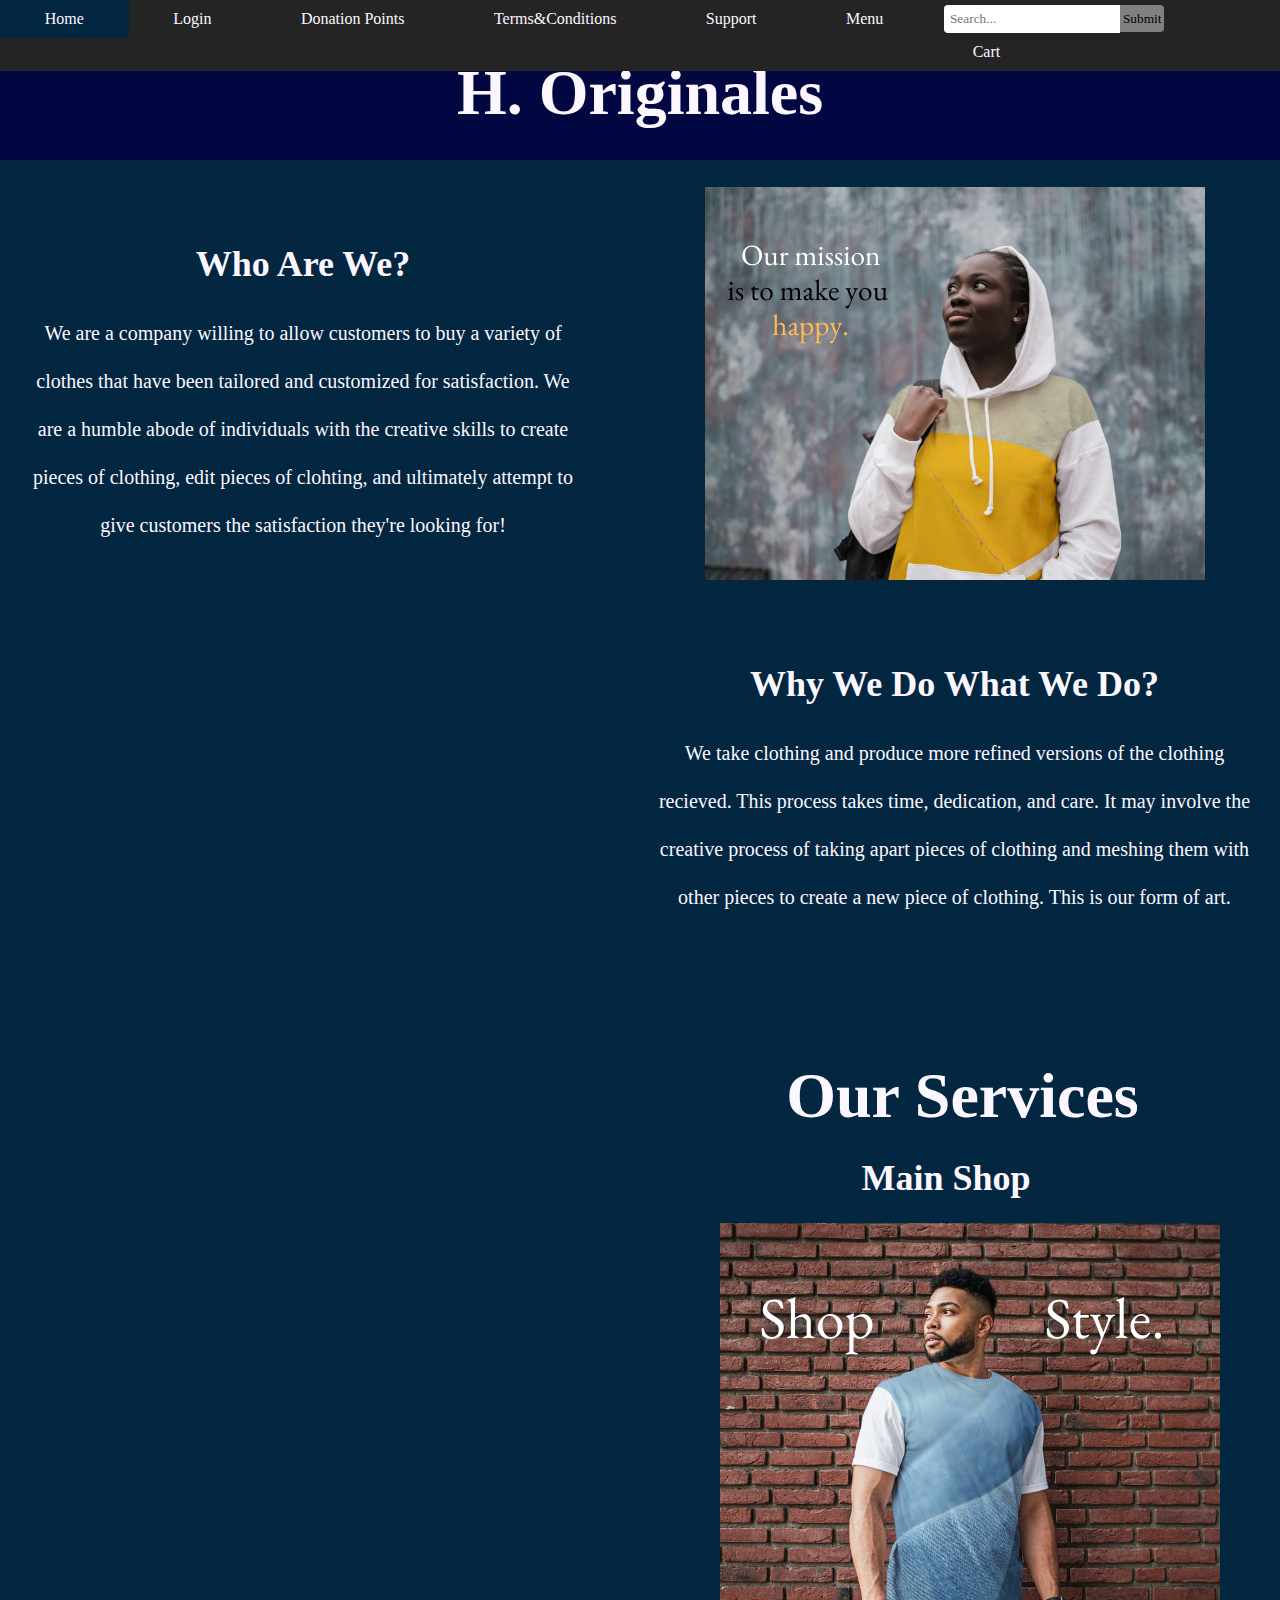
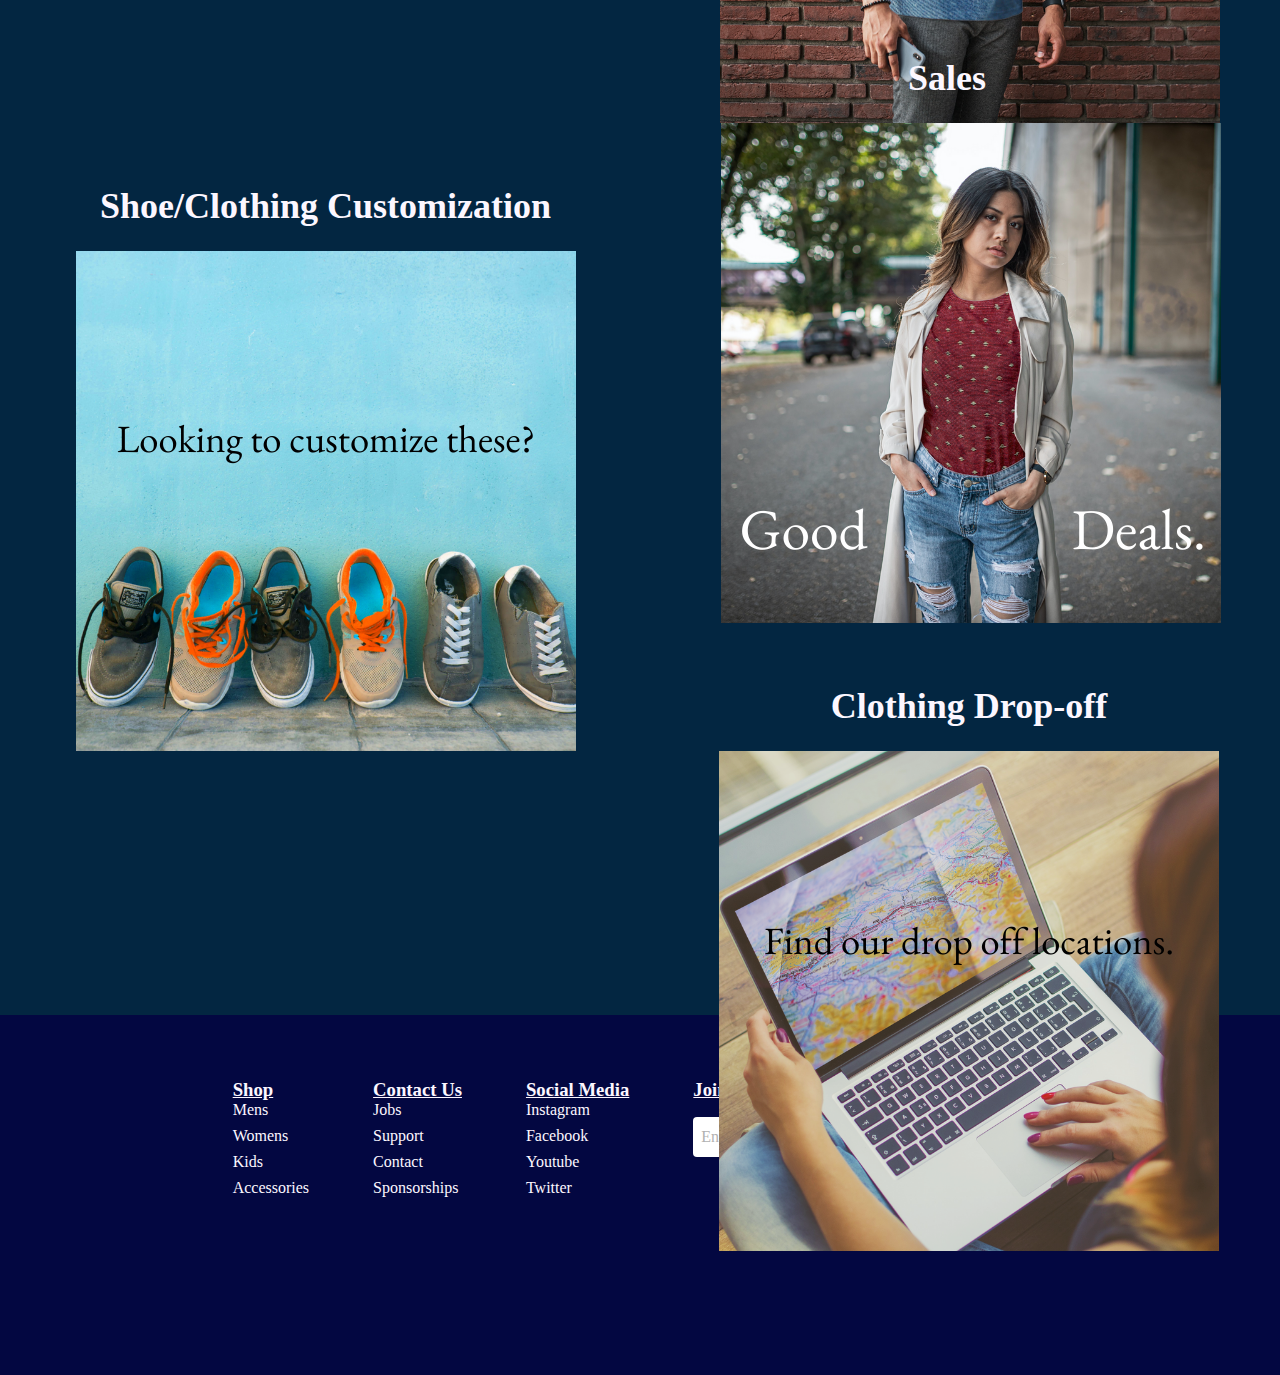
<file: index.html>
<!DOCTYPE html>
<html lang="en">

<head>
    <meta charset="utf-8">
    <title>H. Originales | Homepage</title>
    <!--Header-->
    <div>
        <ul id="navBar">
            <li><a href="index.html">Home</a></li>
            <li><a href="HO_Login.html">Login</a></li>
            <li><a href="HO_DonationPoints.html">Donation Points</a></li>
            <li><a href="HO_TermsAndConditions.html">Terms&Conditions</a></li>
            <li><a href="HO_Support.html">Support</a></li>
            <li><a href="HO_Menu.html">Menu</a></li>
            <li class="search-bar">
                <form action="#">
                    <input type=text placeholder="Search...">
                    <button type="submit">Submit</button>
                </form>
            </li>
            <li><a href="HO_Cart.html">Cart</a></li>
        </ul>
    </div>
    <div class="headerSpace">
        <h1>H. Originales</h1>
    </div>
    <!--css-->
    <link rel="stylesheet" href="index.css">
</head>

<body>

    <div id="container1">
        <div id="box1">
            <h2>Who Are We?</h2>
            <p>We are a company willing to allow customers to buy a variety of clothes that have
                been tailored and customized for satisfaction. We are a humble abode of individuals with the creative
                skills
                to create pieces of clothing, edit pieces of clohting, and ultimately attempt to give customers the
                satisfaction
                they're looking for!</p>
        </div>
        <div id="image1">
            <p class="block1">
                <img src="images/happycustomer.png" alt="image1">
            </p>
        </div>
    </div>

    <div id="container2">
        <div id="box2">
            <h2>Why We Do What We Do?</h2>
            <p>We take clothing and produce more refined versions of the clothing recieved. This process takes time,
                dedication, and care.
                It may involve the creative process of taking apart pieces of clothing and meshing them with other
                pieces to create a new
                piece of clothing. This is our form of art.
            </p>
        </div>
        <div id="image2">
            <p class="block2">
                <img src="images/findyourstyle.png" alt="image2">
            </p>
        </div>
    </div>

    <div id="container3">
        <h1>Our Services</h1>
        <div id="image3">
            <h2>Main Shop</h2>
            <p class="block3">
                <a target="#" href="#">
                    <img src="images/shopstyle.png" alt="image3">
                </a>
            </p>
        </div>
        <div id="image4">
            <h2>Sales</h2>
            <p class="block4">
                <a target="#" href="#">
                    <img src="images/sales.png" alt="image4">
                </a>
            </p>
        </div>
        <div id="image5">
            <h2>Shoe/Clothing Customization</h2>
            <p class="block5">
                <a target="#" href="#">
                    <img src="images/shoecustomize.png" alt="image5">
                </a>
            </p>
        </div>
        <div id="image6">
            <h2>Clothing Drop-off</h2>
            <p class="block6">
                <a target="#" href="#">
                    <img src="images/dropoff.png" alt="image6">
                </a>
            </p>
        </div>
    </div>

</body>

<footer>
    <!--Footer-->
    <!--Ref: https://www.youtube.com/watch?v=5WoQm7tR6EA-->
    <div class="footer-container">
        <div class="footer">

            <div class="footer-heading footer-1">
                <h3>Shop</h3>
                <a href="">Mens</a>
                <a href="">Womens</a>
                <a href="">Kids</a>
                <a href="">Accessories</a>
            </div>

            <div class="footer-heading footer-2">
                <h3>Contact Us</h3>
                <a href="">Jobs</a>
                <a href="HO_Support.html">Support</a>
                <a href="HO_Contact.html">Contact</a>
                <a href="">Sponsorships</a>
            </div>
            <div class="footer-heading footer-3">
                <h3>Social Media</h3>
                <a href="">Instagram</a>
                <a href="">Facebook</a>
                <a href="">Youtube</a>
                <a href="">Twitter</a>
            </div>
            <div class="footer-email-form">
                <h3>Join our newsletter</h3>
                <input type="email" placeholder="Enter your email address" id="footer-email">
                <input type="submit" value="Sign Up" id="footer-email-btn">
            </div>
        </div>
    </div>
</footer>

</html>
</file>
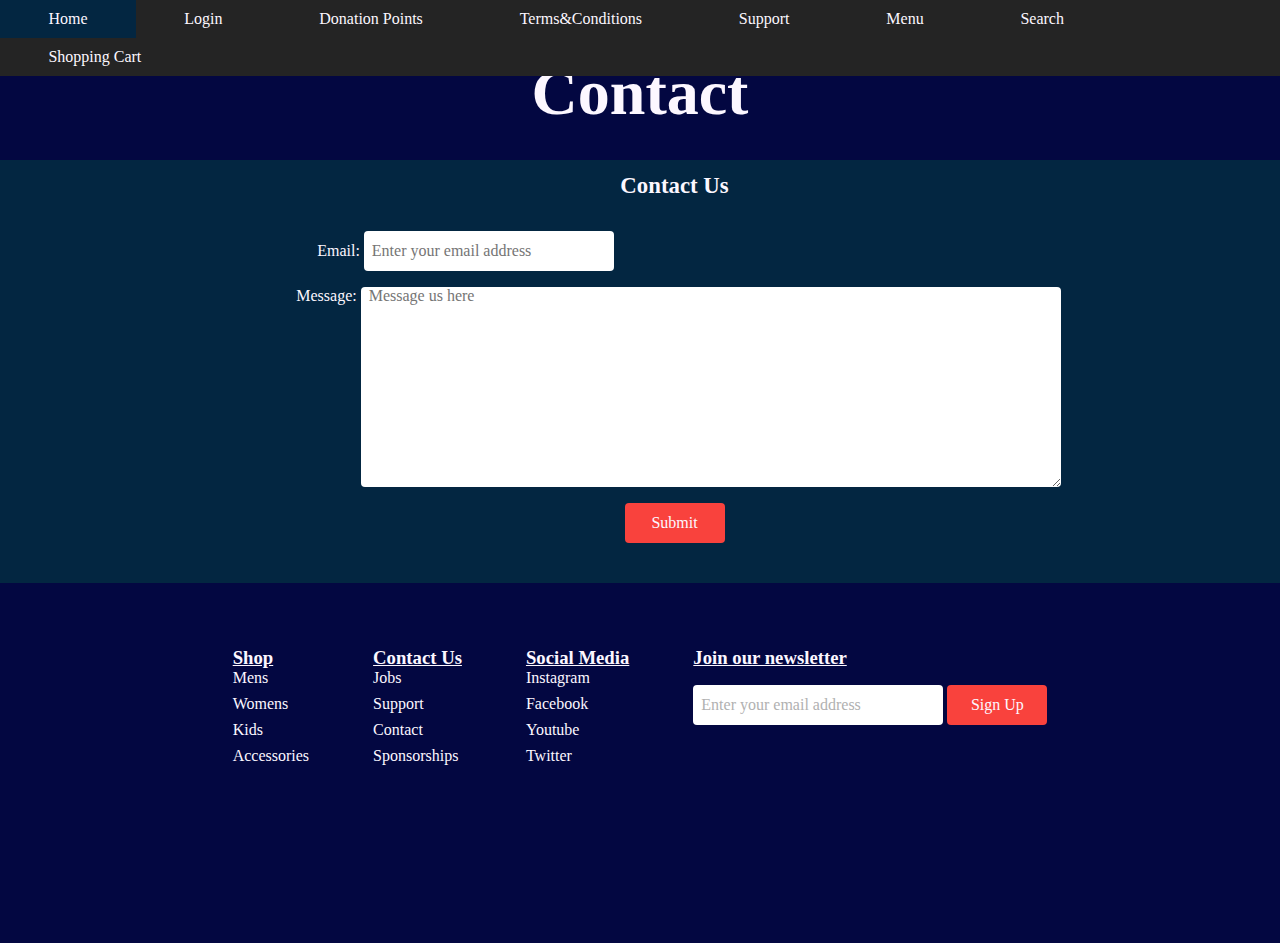
<file: HO_Contact.html>
<!DOCTYPE html>
<html lang="en">

<head>
    <meta charset="utf-8">
    <title>H. Originales | Contact</title>
    <!--Header-->
    <div>
        <ul id="navBar">
            <li><a href="index.html">Home</a></li>
            <li><a href="HO_Login.html">Login</a></li>
            <li><a href="HO_DonationPoints.html">Donation Points</a></li>
            <li><a href="HO_TermsAndConditions.html">Terms&Conditions</a></li>
            <li><a href="HO_Support.html">Support</a></li>
            <li><a href="HO_Menu.html">Menu</a></li>
            <li><a href="">Search</a></li>
            <li><a href="HO_Cart.html">Shopping Cart</a></li>
        </ul>
    </div>
    <div class="headerSpace">
        <h1>Contact</h1>
    </div>
    <!--css-->
    <link rel="stylesheet" href="HO_Contact.css">
</head>

<body>

    <div id="container1">
        <div id="box3">
            <h2>Contact Us</h2>
            <div class="contact-form">
                <label for="contact-email" class="contact-email">Email: </label>
                <input type="email" placeholder="Enter your email address" class="contact-email"
                    id="contact-email-text"><br>
                <label for="contact-message" class="contact-message">Message: </label>
                <textarea rows=20 col=50 placeholder="Message us here" class="contact-message"
                    id="contact-message-text"></textarea><br>
                <input type="submit" value="Submit" id="contact-btn">
            </div>
        </div>
    </div>

</body>

<footer>
    <!--Footer-->
    <!--Ref: https://www.youtube.com/watch?v=5WoQm7tR6EA-->
    <div class="footer-container">
        <div class="footer">

            <div class="footer-heading footer-1">
                <h3>Shop</h3>
                <a href="">Mens</a>
                <a href="">Womens</a>
                <a href="">Kids</a>
                <a href="">Accessories</a>
            </div>

            <div class="footer-heading footer-2">
                <h3>Contact Us</h3>
                <a href="">Jobs</a>
                <a href="HO_Support.html">Support</a>
                <a href="HO_Contact.html">Contact</a>
                <a href="">Sponsorships</a>
            </div>
            <div class="footer-heading footer-3">
                <h3>Social Media</h3>
                <a href="">Instagram</a>
                <a href="">Facebook</a>
                <a href="">Youtube</a>
                <a href="">Twitter</a>
            </div>
            <div class="footer-email-form">
                <h3>Join our newsletter</h3>
                <input type="email" placeholder="Enter your email address" id="footer-email">
                <input type="submit" value="Sign Up" id="footer-email-btn">
            </div>
        </div>
    </div>
</footer>

</html>
</file>
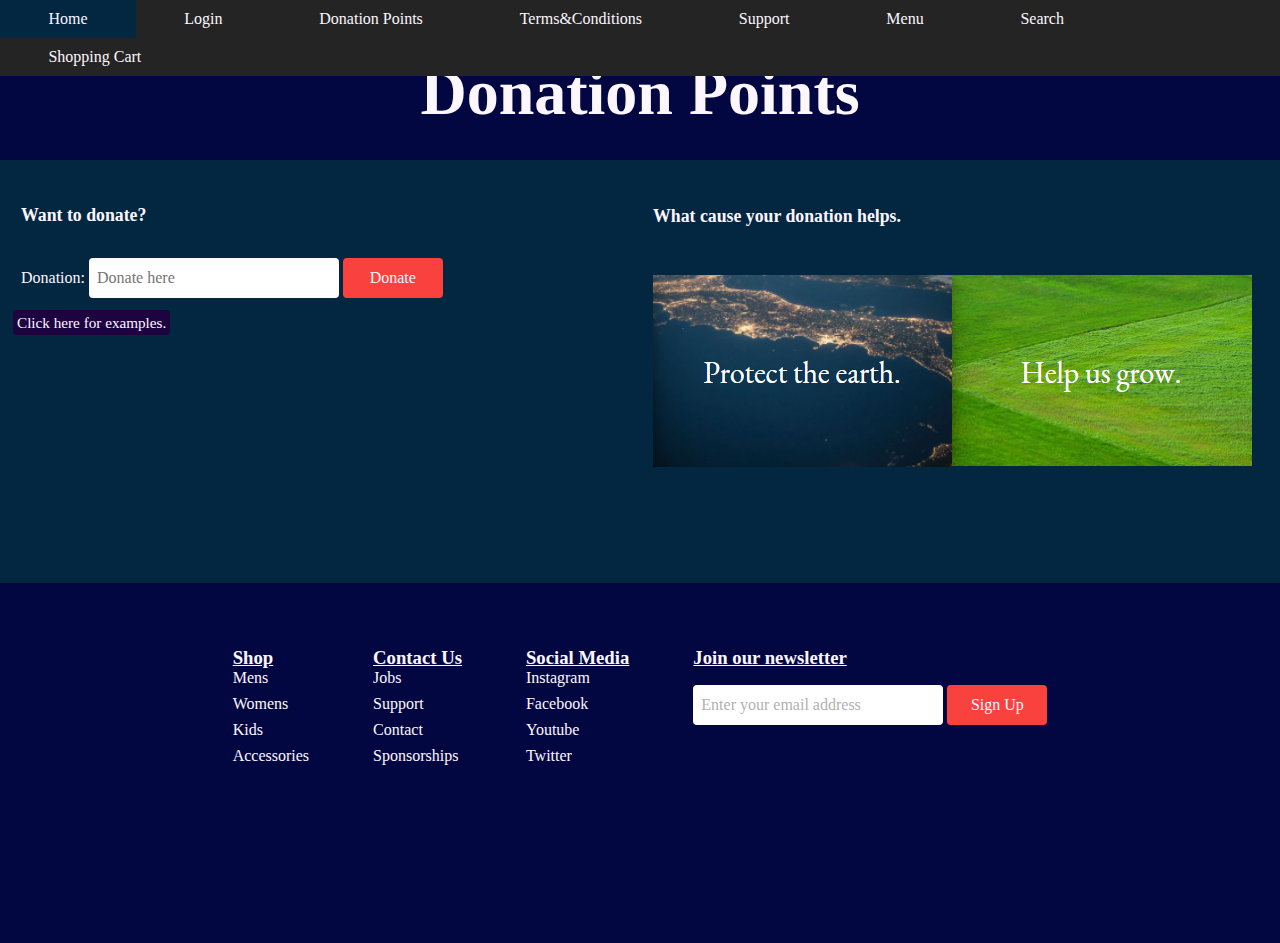
<file: HO_DonationPoints.html>
<!DOCTYPE html>
<html lang="en">

<head>
    <meta charset="utf-8">
    <title>H. Originales | Donation Points</title>
    <!--Header-->
    <div>
        <ul id="navBar">
            <li><a href="index.html">Home</a></li>
            <li><a href="HO_Login.html">Login</a></li>
            <li><a href="HO_DonationPoints.html">Donation Points</a></li>
            <li><a href="HO_TermsAndConditions.html">Terms&Conditions</a></li>
            <li><a href="HO_Support.html">Support</a></li>
            <li><a href="HO_Menu.html">Menu</a></li>
            <li><a href="">Search</a></li>
            <li><a href="HO_Cart.html">Shopping Cart</a></li>
        </ul>
    </div>
    <div class="headerSpace">
        <h1>Donation Points</h1>
    </div>
    <!--css-->
    <link rel="stylesheet" href="HO_DonationPoints.css">
    <!--scripts-->
    <script src="https://code.jquery.com/jquery-3.1.1.min.js"></script>
    <script src="HO_DonationPoints.js"></script>
</head>

<body>

    <div id="container1">
        <div id="box3">
            <div class="donation-form">
                <h3>Want to donate?</h3>
                <label for="donation-box-text" class="donation-box">Donation: </label>
                <input type="text" placeholder="Donate here" name="donation-box" class="donation-box"
                    id="donation-box-text">
                <input type="button" value="Donate" id="donation-btn">
            </div>
            <div class="conversion-tool">
                <a href="#" title="examples" id="examples">Click here for examples.</a>
            </div>
            <div class="donation-cause">
                <h3>What cause your donation helps.</h3>
                <ul>
                    <li><img src="images/protectearth.png" alt="Image 1"></li>
                    <li><img src="images/helpgrow.png" alt="Image 2"></li>
                </ul>
            </div>
        </div>
    </div>

</body>

<footer>
    <!--Footer-->
    <!--Ref: https://www.youtube.com/watch?v=5WoQm7tR6EA-->
    <div class="footer-container">
        <div class="footer">

            <div class="footer-heading footer-1">
                <h3>Shop</h3>
                <a href="">Mens</a>
                <a href="">Womens</a>
                <a href="">Kids</a>
                <a href="">Accessories</a>
            </div>

            <div class="footer-heading footer-2">
                <h3>Contact Us</h3>
                <a href="">Jobs</a>
                <a href="HO_Support.html">Support</a>
                <a href="HO_Contact.html">Contact</a>
                <a href="">Sponsorships</a>
            </div>
            <div class="footer-heading footer-3">
                <h3>Social Media</h3>
                <a href="">Instagram</a>
                <a href="">Facebook</a>
                <a href="">Youtube</a>
                <a href="">Twitter</a>
            </div>
            <div class="footer-email-form">
                <h3>Join our newsletter</h3>
                <input type="email" placeholder="Enter your email address" id="footer-email">
                <input type="submit" value="Sign Up" id="footer-email-btn">
            </div>
        </div>
    </div>
</footer>

</html>
</file>
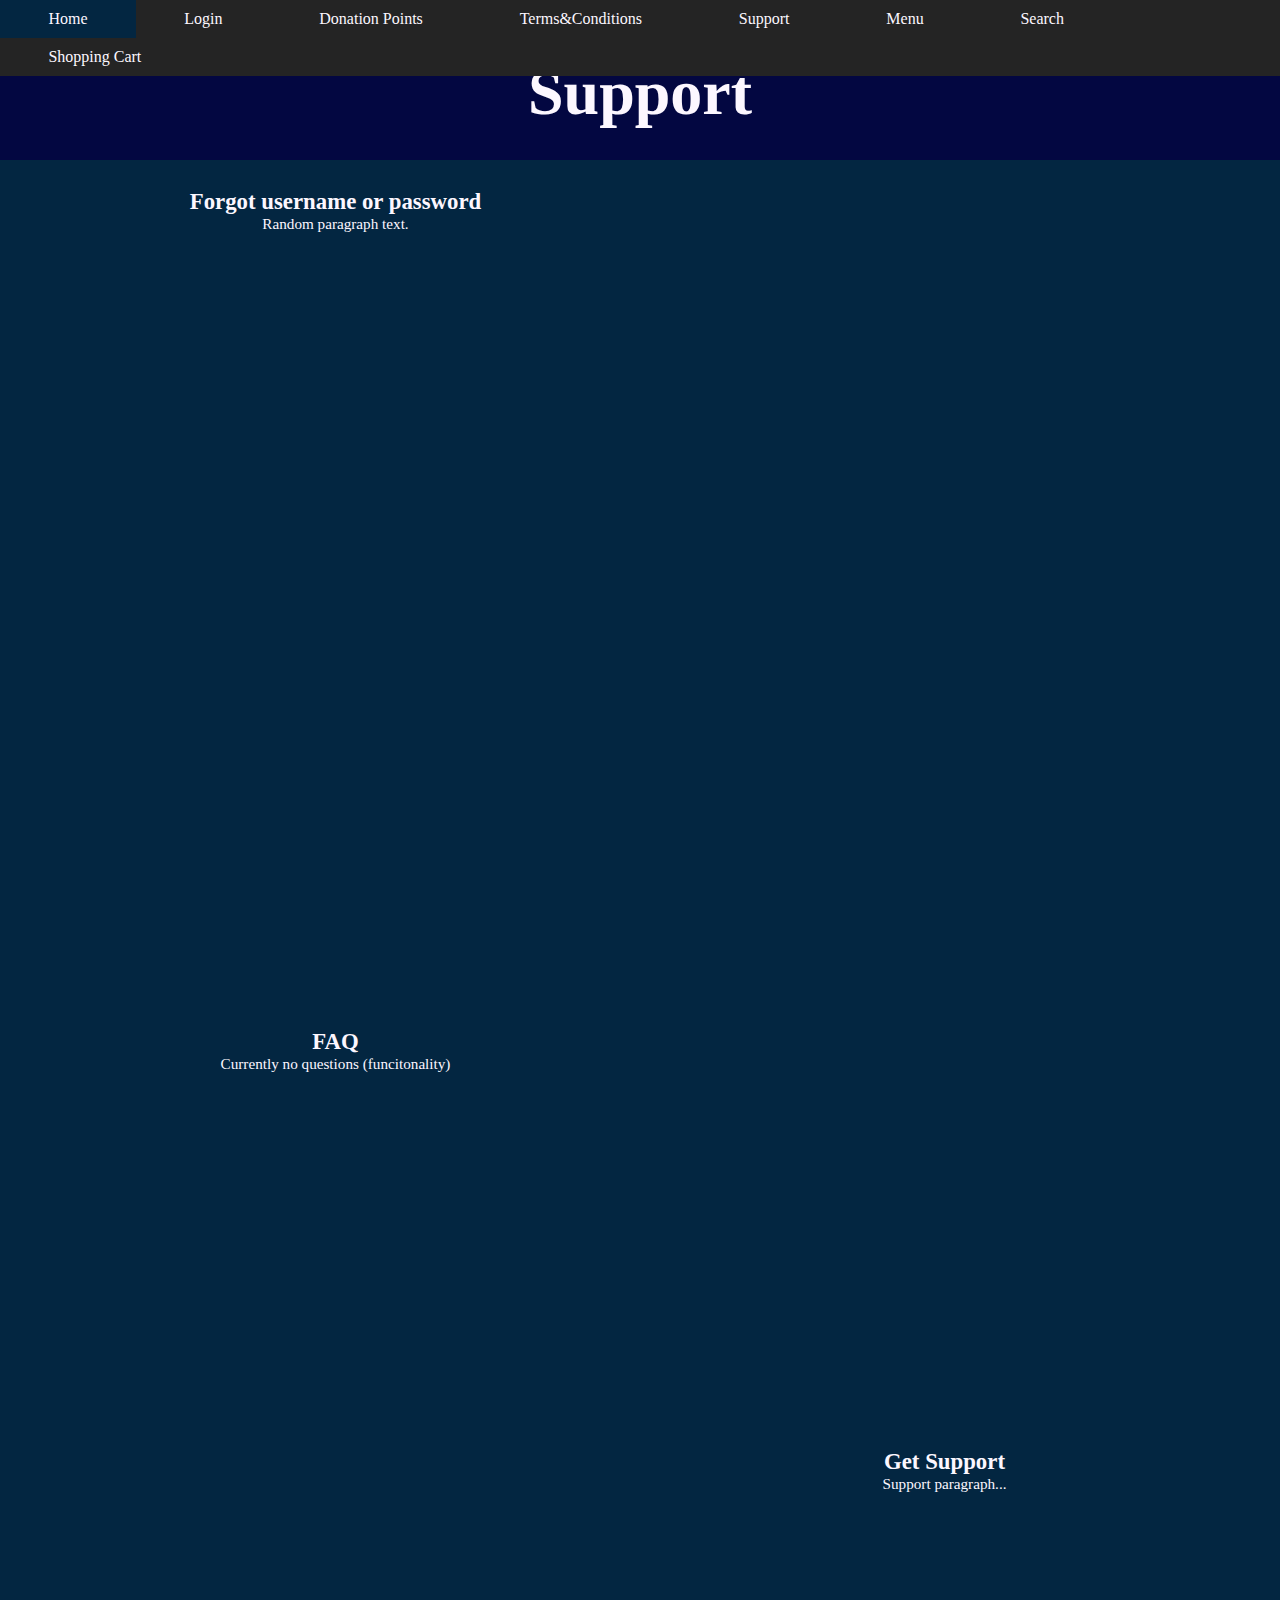
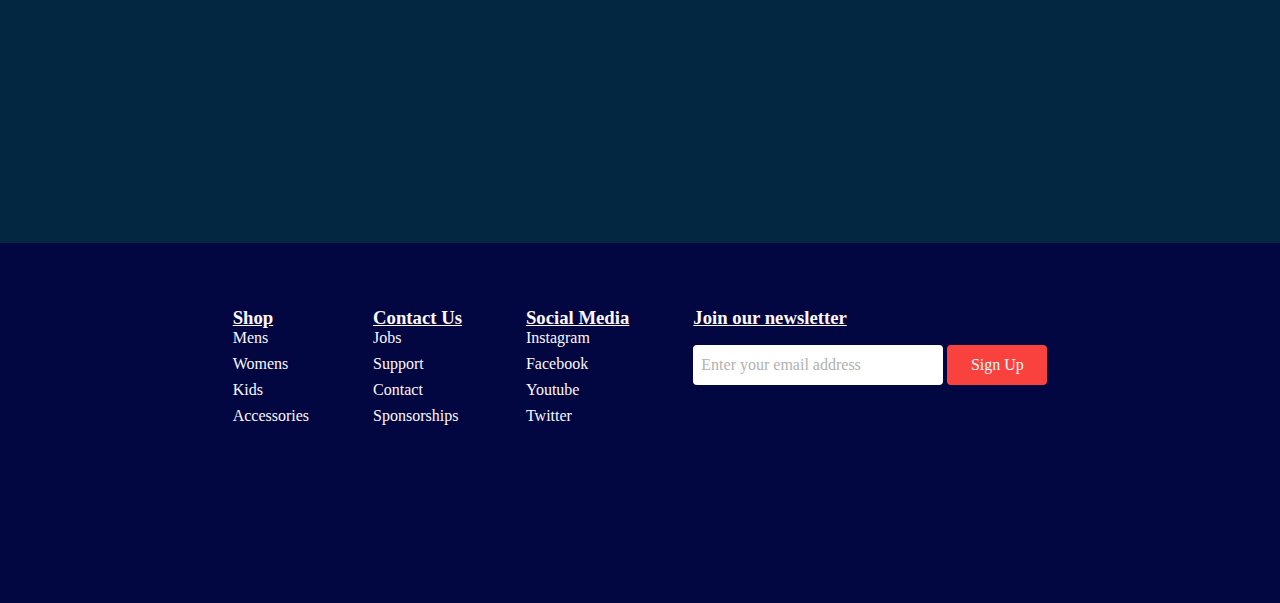
<file: HO_Support.html>
<!DOCTYPE html>
<html lang="en">

<head>
    <meta charset="utf-8">
    <title>H. Originales | Support</title>
    <!--Header-->
    <div>
        <ul id="navBar">
            <li><a href="index.html">Home</a></li>
            <li><a href="HO_Login.html">Login</a></li>
            <li><a href="HO_DonationPoints.html">Donation Points</a></li>
            <li><a href="HO_TermsAndConditions.html">Terms&Conditions</a></li>
            <li><a href="HO_Support.html">Support</a></li>
            <li><a href="HO_Menu.html">Menu</a></li>
            <li><a href="">Search</a></li>
            <li><a href="HO_Cart.html">Shopping Cart</a></li>
        </ul>
    </div>
    <div class="headerSpace">
        <h1>Support</h1>
    </div>
    <!--css-->
    <link rel="stylesheet" href="HO_Support.css">
</head>

<body>

    <div id="container1">
        <div id="box1">
            <h2>Forgot username or password</h2>
            <p>Random paragraph text.</p>
        </div>
        <div id="box2">
            <h2>Billing, Payment, and Subscriptions</h2>
            <p>
            <ul class="support-options-list">
                <li>Cancel Subscription</li>
                <li>Change Payment Method</li>
                <li>Returns</li>
            </ul>
            </p>
        </div>
    </div>

    <div id="container2">
        <div id="box1">
            <div class="faq-fourm">
                <h2>FAQ</h2>
                <p>Currently no questions (funcitonality)</p>
            </div>
        </div>

        <div id="box2">
            <div class="contact-support">
                <h2>Get Support</h2>
                <p>Support paragraph...</p>
            </div>
        </div>
    </div>
</body>

<footer>
    <!--Footer-->
    <!--Ref: https://www.youtube.com/watch?v=5WoQm7tR6EA-->
    <div class="footer-container">
        <div class="footer">

            <div class="footer-heading footer-1">
                <h3>Shop</h3>
                <a href="">Mens</a>
                <a href="">Womens</a>
                <a href="">Kids</a>
                <a href="">Accessories</a>
            </div>

            <div class="footer-heading footer-2">
                <h3>Contact Us</h3>
                <a href="">Jobs</a>
                <a href="HO_Support.html">Support</a>
                <a href="HO_Contact.html">Contact</a>
                <a href="">Sponsorships</a>
            </div>
            <div class="footer-heading footer-3">
                <h3>Social Media</h3>
                <a href="">Instagram</a>
                <a href="">Facebook</a>
                <a href="">Youtube</a>
                <a href="">Twitter</a>
            </div>
            <div class="footer-email-form">
                <h3>Join our newsletter</h3>
                <input type="email" placeholder="Enter your email address" id="footer-email">
                <input type="submit" value="Sign Up" id="footer-email-btn">
            </div>
        </div>
    </div>
</footer>

</html>
</file>
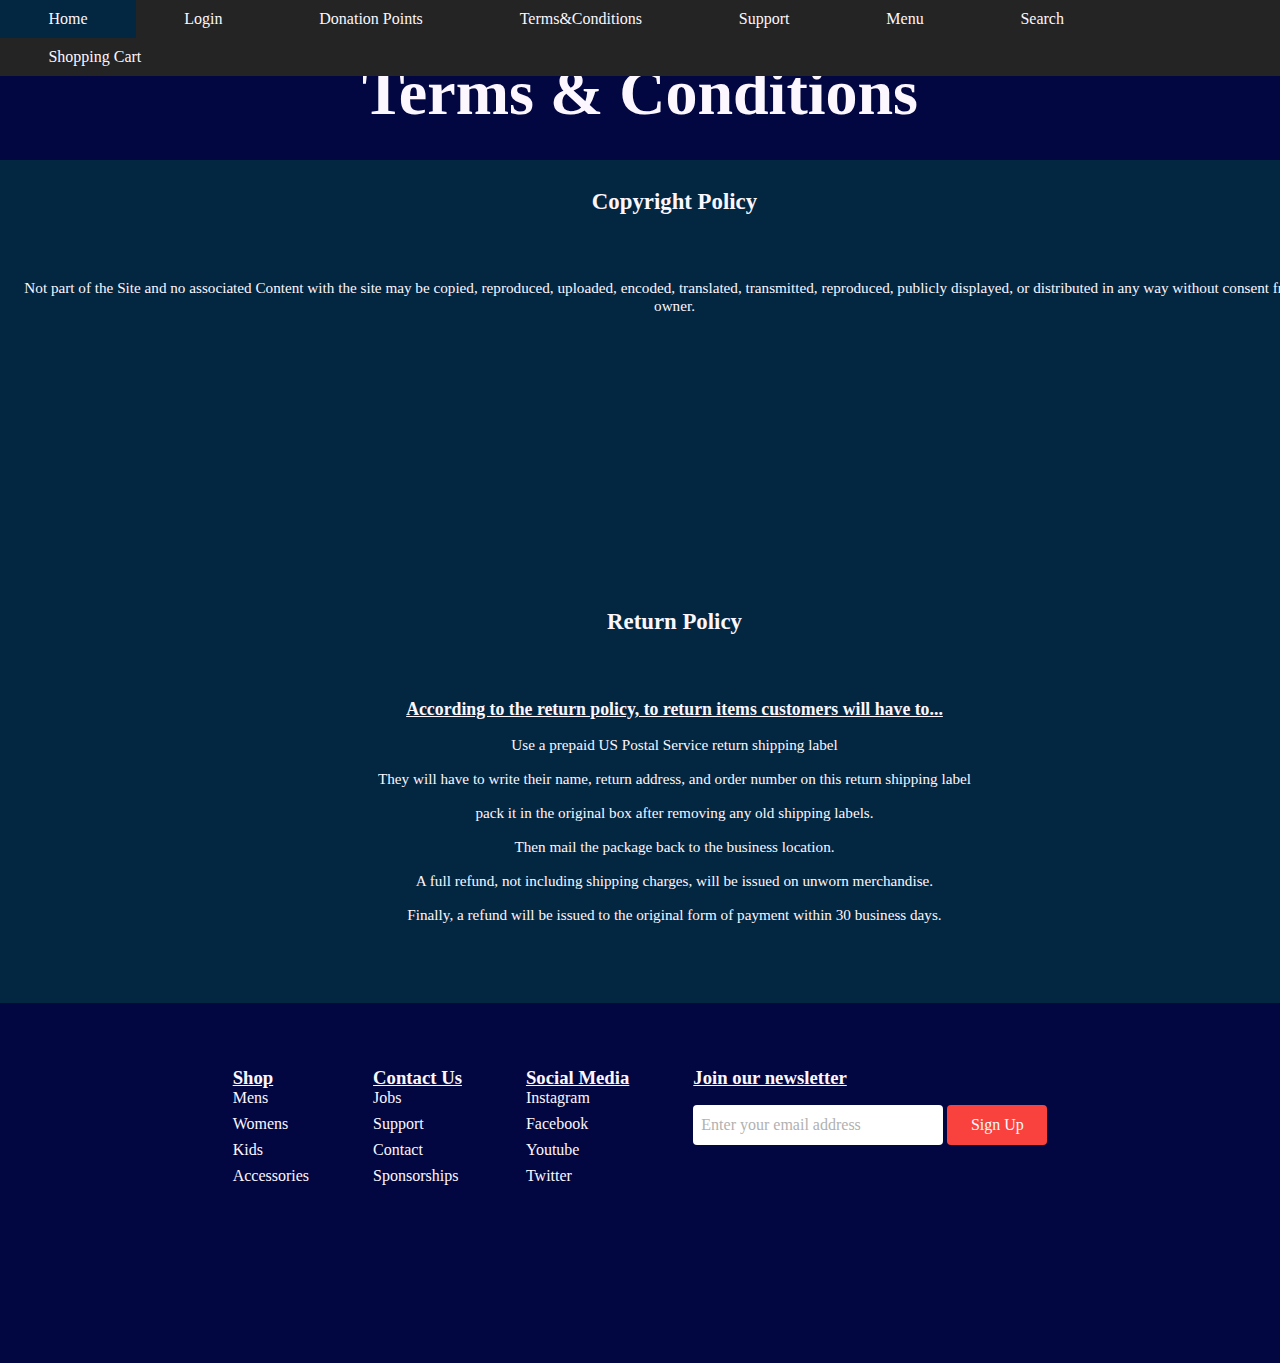
<file: HO_TermsAndConditions.html>
<!DOCTYPE html>
<html lang="en">

<head>
    <meta charset="utf-8">
    <title>H. Originales | Terms&Conditions</title>
    <!--Header-->
    <div>
        <ul id="navBar">
            <li><a href="index.html">Home</a></li>
            <li><a href="HO_Login.html">Login</a></li>
            <li><a href="HO_DonationPoints.html">Donation Points</a></li>
            <li><a href="HO_TermsAndConditions.html">Terms&Conditions</a></li>
            <li><a href="HO_Support.html">Support</a></li>
            <li><a href="HO_Menu.html">Menu</a></li>
            <li><a href="">Search</a></li>
            <li><a href="HO_Cart.html">Shopping Cart</a></li>
        </ul>
    </div>
    <div class="headerSpace">
        <h1>Terms & Conditions</h1>
    </div>
    <!--css-->
    <link rel="stylesheet" href="HO_TermsAndConditions.css">
</head>

<body>

    <div id="container1">
        <div id="box1">
            <h2>Copyright Policy</h2>
            <p class="copyright-policy">Not part of the Site and no associated Content with the site may be copied,
                reproduced, uploaded, encoded, translated, transmitted, reproduced, publicly displayed,
                or distributed in any way without consent from the owner.
            </p>
        </div>
    </div>

    <div id="container2">
        <div id="box2">
            <h2>Return Policy</h2>
            <h3 class="return-policy-start">According to the return policy, to return items customers will have to...
            </h3>
            <ul class="return-policy-list">
                <li>Use a prepaid US Postal Service return shipping label</li>
                <li>They will have to write their name, return address, and order number on this return shipping label
                </li>
                <li>pack it in the original box after removing any old shipping labels.</li>
                <li>Then mail the package back to the business location.</li>
                <li>A full refund, not including shipping charges, will be issued on unworn merchandise.</li>
                <li>Finally, a refund will be issued to the original form of payment within 30 business days.</li>
            </ul>
        </div>
    </div>

</body>

<footer>
    <!--Footer-->
    <!--Ref: https://www.youtube.com/watch?v=5WoQm7tR6EA-->
    <div class="footer-container">
        <div class="footer">

            <div class="footer-heading footer-1">
                <h3>Shop</h3>
                <a href="">Mens</a>
                <a href="">Womens</a>
                <a href="">Kids</a>
                <a href="">Accessories</a>
            </div>

            <div class="footer-heading footer-2">
                <h3>Contact Us</h3>
                <a href="">Jobs</a>
                <a href="HO_Support.html">Support</a>
                <a href="HO_Contact.html">Contact</a>
                <a href="">Sponsorships</a>
            </div>
            <div class="footer-heading footer-3">
                <h3>Social Media</h3>
                <a href="">Instagram</a>
                <a href="">Facebook</a>
                <a href="">Youtube</a>
                <a href="">Twitter</a>
            </div>
            <div class="footer-email-form">
                <h3>Join our newsletter</h3>
                <input type="email" placeholder="Enter your email address" id="footer-email">
                <input type="submit" value="Sign Up" id="footer-email-btn">
            </div>
        </div>
    </div>
</footer>

</html>
</file>
<file: index.css>
/* Website Body Margin/Padding ------------------------------*/

html,body {
    padding: 0;
    margin: 0;
}

/*----------------------------------------------------------*/

/* Website Background Color --------------------------------*/

body {
    background-color: #032641;
}

/*----------------------------------------------------------*/

/* Website Header Space -----------------------------------*/

.headerSpace {
    height: 10rem;
    background-color: #030741;
    position: relative;
}

/*----------------------------------------------------------*/

/*----------------------------------------------------------*/

/* Nav Bar -------------------------------------------------*/

#navBar {
    list-style-type: none;
    margin: 0;
    padding: 0;
    overflow: hidden;
    background-color: rgb(36, 36, 36);
    position: fixed;
    top: 0;
    left: 0;
    right: 0;
    z-index: 1;
}

#navBar li {
    float: left;
}

#navBar li a {
    display: block;
    color: #FCF7FF;
    text-align: center;
    padding: 10px 44.734px;
    text-decoration: none;
}

#navBar li input[type=text] {
    padding: 6px;
    border: none;
    margin-top: 5px;
    margin-left: 1rem;
    border-radius: 4px 0 0 4px;
}

#navBar li a:hover {
    background-color: #032641;
}

#navBar .search-bar button {
    float: right;
    padding: 3px;
    margin-top: 5px;
    margin-right: 16px;
    background: grey;
    height: 27px;
    border: none;
    border-radius: 0 4px 4px 0;
    cursor: pointer;
}

#navBar .search-bar button:hover {
    background-color: #337AF1;
}

/* When screen is less than 600px wide, stack links vertically */
/* Ref: https://www.w3schools.com/howto/howto_css_searchbar.asp */
/* Inspo: apple nav bar */
@media screen and (max-width: 600px) {
   
}

/*----------------------------------------------------------*/

/* Content Panels ------------------------------------------*/

/* Content panel headers and pargraphs alignments */
h1 {
    text-align: center;
    font-size: 4em;
    font-family: Garamond, serif;
    color: #FCF7FF;
    position: relative;
    top: 3.5rem;
}

h2 {
    text-align: center;
    font-family: Garamond, serif;
    color: #FCF7FF;
    margin-top: 5rem;
    font-size: 36px;
}

p {
    text-align: center;
    font-family: Garamond, serif;
    color: #FCF7FF;
    margin: 1.5rem;
    line-height: 3rem;
    font-size: 20px;
}

/* Box and images/blocks */
#box1 {
    background-color: #032641;
    font-size: 95%;
    padding: 0px;
    width: 600px;
    height: 400px;
    float: left;
}

#image1 {
    font-size: 95%;
    padding: 0px;
    width: 645px;
    height: 400px;
    float: right;
}

.block1 {
    display: block;
    text-align: center;
}


#box2 {
    background-color: #032641;
    font-size: 95%;
    padding: 0px;
    width: 645px;
    height: 400px;
    float: right;
}

#image2 {
    font-size: 95%;
    padding: 0px;
    width: 645px;
    height: 400px;
    float: left;
}

.block2 {
    display: block;
    text-align: center;
}


#image3 {
    font-size: 95%;
    padding: 0px;
    width: 500px;
    height: 500px;
    float: left;
    position: relative;
    left: 3rem;
}

.block3 {
    display: block;
    text-align: center;
}

#image4 {
    font-size: 95%;
    padding: 0px;
    width: 500px;
    height: 500px;
    float: right;
    position: relative;
    left: -5rem;
}

.block4 {
    display: block;
    text-align: center;
}

#image5 {
    font-size: 95%;
    padding: 0px;
    width: 645px;
    height: 400px;
    float: left;
    margin-top: 8rem;
}

.block5 {
    display: block;
    text-align: center;
}

#image6 {
    font-size: 95%;
    padding: 0px;
    width: 645px;
    height: 400px;
    float: right;
    margin: 10px;
    margin-top: 8rem;
    position: relative;
    left: -1.5rem;
    width: fit-content;
}

.block6 {
    display: block;
    text-align: center;
}

/*----------------------------------------------------------*/

/* Content Containers --------------------------------------*/

#container1 {
    background-color: #032641;
    height: 420px;
    position: relative;
    border: 3px solid #032641;
}

#container2 {
    background-color: #032641;
    height: 420px;
    position: relative;
    border: 3px solid #032641;
}

#container3 {
    background-color: #032641;
    height: 1400px;
    position: relative;
    border: 3px solid #032641; 
}

/*----------------------------------------------------------*/

/* Footer (General) ----------------------------------------*/

* {
    padding: 0;
    margin: 0;
    box-sizing: border-box;
    font-family: Garamond, serif;
}

.footer-container {
    padding: 0;
}

.footer {
    width: 100%;
    height: 40vh;
    background-color: #030741;
    display: flex;
    justify-content: center;
    flex-wrap: wrap;
    margin: 0 auto;
}

.footer-heading {
    display: flex;
    flex-direction: column;
    margin-right: 4rem;
    margin-top: 4rem;
    color: #FCF7FF;
    font-size: 16px;
}

.footer-heading h2 {
    margin-bottom: 2rem;
}

.footer-heading h3 {
    text-decoration: underline;
}

.footer-heading a {
    color: #FCF7FF;
    text-decoration: none;
    margin-bottom: 0.5rem;
}

.footer-heading a:hover {
    color: red;
    transition: 0.3s ease-out;
}

.footer-email-form {
    margin-top: 4rem;
}

.footer-email-form h2 {
    margin-bottom: 2rem;
}

.footer-email-form h3 {
    color: #FCF7FF;
    margin-bottom: 1rem;
    text-decoration: underline;
}

#footer-email {
    width: 250px;
    height: 40px;
    border-radius: 4px;
    outline: none;
    border: none;
    padding-left: 0.5rem;
    font-size: 1rem;
    margin-bottom: 1rem;
}

#footer-email::placeholder {
   color: #b1b1b1; 
}

#footer-email-btn {
    width: 100px;
    height: 40px;
    border-radius: 4px;
    background-color: #F9423D;
    outline: none;
    border: none;
    color: #FCF7FF;
    font-size: 1rem;
}

#footer-email-btn:hover {
    cursor: pointer;
    background-color: #337AF1;
    transition: all 0.4s ease-out;
}

@media screen and (max-width: 1150px) {
    .footer {
        height: 50vh;
    }
    .footer-email-form {
        margin-top: 4rem;
    }
}

@media screen and (max-width: 820px) {
    .footer {
        padding-top: 2rem;
    }
}

@media screen and (max-width: 720px) {
    .footer-3 {
        display: none;
    }
    .footer-email-form {
        margin-top: 2rem;
    }
}

/*----------------------------------------------------------*/
</file>
<file: HO_Contact.css>
/* Website Body Margin/Padding ------------------------------*/

html,body {
    padding: 0;
    margin: 0;
}

/*----------------------------------------------------------*/

/* Website Background Color --------------------------------*/

body {
    background-color: #032641;
}

/*----------------------------------------------------------*/

/* Website Header Space -----------------------------------*/

.headerSpace {
    height: 10rem;
    background-color: #030741;
    position: relative;
}

/*----------------------------------------------------------*/

/*----------------------------------------------------------*/

/* Nav Bar -------------------------------------------------*/

#navBar {
    list-style-type: none;
    margin: 0;
    padding: 0;
    overflow: hidden;
    background-color: rgb(36, 36, 36);
    position: fixed;
    top: 0;
    left: 0;
    right: 0;
    z-index: 1;
}

#navBar li {
    float: left;
}

#navBar li a {
    display: block;
    color: #FCF7FF;
    text-align: center;
    padding: 10px 48.4px;
    text-decoration: none;
}

#navBar li a:hover {
    background-color: #032641;
}

/*----------------------------------------------------------*/

/* Content Panels ------------------------------------------*/

/* Content panel headers and pargraphs alignments */
h1 {
    text-align: center;
    font-size: 4em;
    font-family: Garamond, serif;
    color: #FCF7FF;
    position: relative;
    top: 3.5rem;
}

h2 {
    text-align: center;
    font-family: Garamond, serif;
    color: #FCF7FF;
}

p {
    text-align: center;
    font-family: Garamond, serif;
    color: #FCF7FF;
}

/* Content Containers --------------------------------------*/

#container1 {
    background-color: #032641;
    height: 420px;
    position: relative;
    border: 3px solid #032641;
}

/*----------------------------------------------------------*/

/* Footer (General) ----------------------------------------*/

* {
    padding: 0;
    margin: 0;
    box-sizing: border-box;
    font-family: Garamond, serif;
}

.footer-container {
    padding: 0;
}

.footer {
    width: 100%;
    height: 40vh;
    background-color: #030741;
    display: flex;
    justify-content: center;
    flex-wrap: wrap;
    margin: 0 auto;
}

.footer-heading {
    display: flex;
    flex-direction: column;
    margin-right: 4rem;
    margin-top: 4rem;
    color: #FCF7FF;
    font-size: 16px;
}

.footer-heading h2 {
    margin-bottom: 2rem;
}

.footer-heading h3 {
    text-decoration: underline;
}

.footer-heading a {
    color: #FCF7FF;
    text-decoration: none;
    margin-bottom: 0.5rem;
}

.footer-heading a:hover {
    color: red;
    transition: 0.3s ease-out;
}

.footer-email-form {
    margin-top: 4rem;
}

.footer-email-form h2 {
    margin-bottom: 2rem;
}

.footer-email-form h3 {
    color: #FCF7FF;
    margin-bottom: 1rem;
    text-decoration: underline;
}

#footer-email {
    width: 250px;
    height: 40px;
    border-radius: 4px;
    outline: none;
    border: none;
    padding-left: 0.5rem;
    font-size: 1rem;
    margin-bottom: 1rem;
}

#footer-email::placeholder {
   color: #b1b1b1; 
}

#footer-email-btn {
    width: 100px;
    height: 40px;
    border-radius: 4px;
    background-color: #F9423D;
    outline: none;
    border: none;
    color: #FCF7FF;
    font-size: 1rem;
}

#footer-email-btn:hover {
    cursor: pointer;
    background-color: #337AF1;
    transition: all 0.4s ease-out;
}

@media screen and (max-width: 1150px) {
    .footer {
        height: 50vh;
    }
    .footer-email-form {
        margin-top: 4rem;
    }
}

@media screen and (max-width: 820px) {
    .footer {
        padding-top: 2rem;
    }
}

@media screen and (max-width: 720px) {
    .footer-3 {
        display: none;
    }
    .footer-email-form {
        margin-top: 2rem;
    }
}

/*----------------------------------------------------------*/

/* Contact Page Content ------------------------------------*/

#box3 {
    background-color: #032641;
    font-size: 95%;
    padding: 0px;
    width: 1323px;
    height: 400px;
    float: left;
    margin: 10px;
}

.contact-form {
    margin-top: 2rem;
    text-align: center;
}

.contact-email {
    width: 250px;
    height: 40px;
    border-radius: 4px;
    outline: none;
    border: none;
    padding-left: 0.5rem;
    font-size: 1rem;
    margin-bottom: 1rem;
    position: relative;
    left: -213px;
    color: #FCF7FF;
}

#contact-email-text {
    color: #032641;
    text-align: left;
}

.contact-message {
    width: 700px;
    height: 200px;
    border-radius: 4px;
    outline: none;
    border: none;
    padding-left: 0.5rem;
    font-size: 1rem;
    margin-bottom: 1rem;
    color: #FCF7FF;
}

#contact-message-text {
    color: #032641;
    text-align: left;
    vertical-align: text-top;
}

#contact-btn {
    width: 100px;
    height: 40px;
    border-radius: 4px;
    background-color: #F9423D;
    outline: none;
    border: none;
    color: #FCF7FF;
    font-size: 1rem;
}

#contact-btn:hover {
    cursor: pointer;
    background-color: #337AF1;
    transition: all 0.4s ease-out;
}

/*----------------------------------------------------------*/
</file>
<file: HO_DonationPoints.css>
/* Website Body Margin/Padding ------------------------------*/

html,body {
    padding: 0;
    margin: 0;
}

/*----------------------------------------------------------*/

/* Website Background Color --------------------------------*/

body {
    background-color: #032641;
}

/*----------------------------------------------------------*/

/* Website Header Space -----------------------------------*/

.headerSpace {
    height: 10rem;
    background-color: #030741;
    position: relative;
}

/*----------------------------------------------------------*/

/*----------------------------------------------------------*/

/* Nav Bar -------------------------------------------------*/

#navBar {
    list-style-type: none;
    margin: 0;
    padding: 0;
    overflow: hidden;
    background-color: rgb(36, 36, 36);
    position: fixed;
    top: 0;
    left: 0;
    right: 0;
    z-index: 1;
}

#navBar li {
    float: left;
}

#navBar li a {
    display: block;
    color: #FCF7FF;
    text-align: center;
    padding: 10px 48.4px;
    text-decoration: none;
}

#navBar li a:hover {
    background-color: #032641;
}

/*----------------------------------------------------------*/

/* Content Panels ------------------------------------------*/

/* Content panel headers and pargraphs alignments */
h1 {
    text-align: center;
    font-size: 4em;
    font-family: Garamond, serif;
    color: #FCF7FF;
    position: relative;
    top: 3.5rem;
}

h2 {
    text-align: center;
    font-family: Garamond, serif;
    color: #FCF7FF;
    
}

h3 {
    font-family: Garamond, serif;
    color: #FCF7FF;
}

/* Content Containers --------------------------------------*/

#container1 {
    background-color: #032641;
    height: 420px;
    position: relative;
    border: 3px solid #032641;
}

/*----------------------------------------------------------*/

/* Footer (General) ----------------------------------------*/

* {
    padding: 0;
    margin: 0;
    box-sizing: border-box;
    font-family: Garamond, serif;
}

.footer-container {
    padding: 0;
}

.footer {
    width: 100%;
    height: 40vh;
    background-color: #030741;
    display: flex;
    justify-content: center;
    flex-wrap: wrap;
    margin: 0 auto;
}

.footer-heading {
    display: flex;
    flex-direction: column;
    margin-right: 4rem;
    margin-top: 4rem;
    color: #FCF7FF;
    font-size: 16px;
}

.footer-heading h2 {
    margin-bottom: 2rem;
}

.footer-heading h3 {
    text-decoration: underline;
}

.footer-heading a {
    color: #FCF7FF;
    text-decoration: none;
    margin-bottom: 0.5rem;
}

.footer-heading a:hover {
    color: red;
    transition: 0.3s ease-out;
}

.footer-email-form {
    margin-top: 4rem;
}

.footer-email-form h2 {
    margin-bottom: 2rem;
}

.footer-email-form h3 {
    color: #FCF7FF;
    margin-bottom: 1rem;
    text-decoration: underline;
}

#footer-email {
    width: 250px;
    height: 40px;
    border-radius: 4px;
    outline: none;
    border: none;
    padding-left: 0.5rem;
    font-size: 1rem;
    margin-bottom: 1rem;
}

#footer-email::placeholder {
   color: #b1b1b1; 
}

#footer-email-btn {
    width: 100px;
    height: 40px;
    border-radius: 4px;
    background-color: #F9423D;
    outline: none;
    border: none;
    color: #FCF7FF;
    font-size: 1rem;
}

#footer-email-btn:hover {
    cursor: pointer;
    background-color: #337AF1;
    transition: all 0.4s ease-out;
}

@media screen and (max-width: 1150px) {
    .footer {
        height: 50vh;
    }
    .footer-email-form {
        margin-top: 4rem;
    }
}

@media screen and (max-width: 820px) {
    .footer {
        padding-top: 2rem;
    }
}

@media screen and (max-width: 720px) {
    .footer-3 {
        display: none;
    }
    .footer-email-form {
        margin-top: 2rem;
    }
}

/*----------------------------------------------------------*/

/* Contact Page Content ------------------------------------*/

#box3 {
    background-color: #032641;
    font-size: 95%;
    padding: 0px;
    width: 1323px;
    height: 400px;
    float: left;
    margin: 10px;
}

.donation-form h3 {
    position: relative;
    left: 8px;
    margin-top: 2rem;
    margin-bottom: 2rem;
}

.donation-box {
    width: 250px;
    height: 40px;
    border-radius: 4px;
    outline: none;
    border: none;
    padding-left: 0.5rem;
    font-size: 1rem;
    margin-bottom: 1rem;
    position: relative;
    color: #FCF7FF;
}

#donation-box-text {
    color: #032641;
}

#donation-btn {
    width: 100px;
    height: 40px;
    border-radius: 4px;
    background-color: #F9423D;
    outline: none;
    border: none;
    color: #FCF7FF;
    font-size: 1rem;
    position: relative;
    color: #FCF7FF;
}

#donation-btn:hover {
    cursor: pointer;
    background-color: #337AF1;
    transition: all 0.4s ease-out;
}

p {
    font-family:Arial, Helvetica, sans-serif;
    color: #FCF7FF;
    position: relative;
    left: 12rem;
    top: 6rem;
}

.donation-cause {
    position: relative;
    left: 40rem;
    top: -7.9rem;
    width:fit-content;
}

.donation-cause ul {
    list-style-type: none;
}

.donation-cause  li {
    position: relative;
    top: 3rem;
    float: left;
}


.donation-subheading {
    position: relative;
    left: 48rem;
    top: -6rem;
    margin-bottom: -2rem;
    width: fit-content;
}

#examples {
    padding: 4px;
    background-color: #1E0341;
    color: #FCF7FF;
    text-decoration: none;
    border-radius: 4px;
}
/*----------------------------------------------------------*/
</file>
<file: HO_Support.css>
/* Website Body Margin/Padding ------------------------------*/

html,body {
    padding: 0;
    margin: 0;
}

/*----------------------------------------------------------*/

/* Website Background Color --------------------------------*/

body {
    background-color: #032641;
}

/*----------------------------------------------------------*/

/* Website Header Space -----------------------------------*/

.headerSpace {
    height: 10rem;
    background-color: #030741;
    position: relative;
}

/*----------------------------------------------------------*/

/*----------------------------------------------------------*/

/* Nav Bar -------------------------------------------------*/

#navBar {
    list-style-type: none;
    margin: 0;
    padding: 0;
    overflow: hidden;
    background-color: rgb(36, 36, 36);
    position: fixed;
    top: 0;
    left: 0;
    right: 0;
    z-index: 1;
}

#navBar li {
    float: left;
}

#navBar li a {
    display: block;
    color: #FCF7FF;
    text-align: center;
    padding: 10px 48.4px;
    text-decoration: none;
}

#navBar li a:hover {
    background-color: #032641;
}

/*----------------------------------------------------------*/

/* Content Panels ------------------------------------------*/

/* Content panel headers and pargraphs alignments */
h1 {
    text-align: center;
    font-size: 4em;
    font-family: Garamond, serif;
    color: #FCF7FF;
    position: relative;
    top: 3.5rem;
}

h2 {
    text-align: center;
    font-family: Garamond, serif;
    color: #FCF7FF;
    margin-top: 1rem;
}

p {
    text-align: center;
    font-family: Garamond, serif;
    color: #FCF7FF;
}

/* Box and images/blocks */
#box1 {
    background-color: #032641;
    font-size: 95%;
    padding: 0px;
    width: 645px;
    height: 400px;
    float: left;
    margin: 10px;
}

#box2 {
    background-color: #032641;
    font-size: 95%;
    padding: 0px;
    width: 645px;
    height: 400px;
    float: right;
    margin: 10px;
}

/*----------------------------------------------------------*/

/* Content Containers --------------------------------------*/

#container1 {
    background-color: #032641;
    height: 420px;
    position: relative;
    border: 3px solid #032641;
}

#container2 {
    background-color: #032641;
    height: 420px;
    position: relative;
    border: 3px solid #032641;
}

/*----------------------------------------------------------*/

/* Footer (General) ----------------------------------------*/

* {
    padding: 0;
    margin: 0;
    box-sizing: border-box;
    font-family: Garamond, serif;
}

.footer-container {
    padding: 0;
}

.footer {
    width: 100%;
    height: 40vh;
    background-color: #030741;
    display: flex;
    justify-content: center;
    flex-wrap: wrap;
    margin: 0 auto;
}

.footer-heading {
    display: flex;
    flex-direction: column;
    margin-right: 4rem;
    margin-top: 4rem;
    color: #FCF7FF;
    font-size: 16px;
}

.footer-heading h2 {
    margin-bottom: 2rem;
}

.footer-heading h3 {
    text-decoration: underline;
}

.footer-heading a {
    color: #FCF7FF;
    text-decoration: none;
    margin-bottom: 0.5rem;
}

.footer-heading a:hover {
    color: red;
    transition: 0.3s ease-out;
}

.footer-email-form {
    margin-top: 4rem;
}

.footer-email-form h2 {
    margin-bottom: 2rem;
}

.footer-email-form h3 {
    color: #FCF7FF;
    margin-bottom: 1rem;
    text-decoration: underline;
}

#footer-email {
    width: 250px;
    height: 40px;
    border-radius: 4px;
    outline: none;
    border: none;
    padding-left: 0.5rem;
    font-size: 1rem;
    margin-bottom: 1rem;
}

#footer-email::placeholder {
   color: #b1b1b1; 
}

#footer-email-btn {
    width: 100px;
    height: 40px;
    border-radius: 4px;
    background-color: #F9423D;
    outline: none;
    border: none;
    color: #FCF7FF;
    font-size: 1rem;
}

#footer-email-btn:hover {
    cursor: pointer;
    background-color: #337AF1;
    transition: all 0.4s ease-out;
}

@media screen and (max-width: 1150px) {
    .footer {
        height: 50vh;
    }
    .footer-email-form {
        margin-top: 4rem;
    }
}

@media screen and (max-width: 820px) {
    .footer {
        padding-top: 2rem;
    }
}

@media screen and (max-width: 720px) {
    .footer-3 {
        display: none;
    }
    .footer-email-form {
        margin-top: 2rem;
    }
}

/*----------------------------------------------------------*/

/* Support Page Content ------------------------------------*/

#box3 {
    background-color: #032641;
    font-size: 95%;
    padding: 0px;
    width: 645px;
    height: 400px;
    float: left;
    margin: 10px;
}

#box4 {
    background-color: #032641;
    font-size: 95%;
    padding: 0px;
    width: 645px;
    height: 400px;
    float: right;
    margin: 10px;
}

.support-options-list {
    color: #FCF7FF;
    list-style-type: none;
    text-align: center;
    margin-top: 4rem;
}

.support-options-list li {
    margin: 2rem;
}

/*----------------------------------------------------------*/
</file>
<file: HO_TermsAndConditions.css>
/* Website Body Margin/Padding ------------------------------*/

html,body {
    padding: 0;
    margin: 0;
}

/*----------------------------------------------------------*/

/* Website Background Color --------------------------------*/

body {
    background-color: #032641;
}

/*----------------------------------------------------------*/

/* Website Header Space -----------------------------------*/

.headerSpace {
    height: 10rem;
    background-color: #030741;
    position: relative;
}

/*----------------------------------------------------------*/

/*----------------------------------------------------------*/

/* Nav Bar -------------------------------------------------*/

#navBar {
    list-style-type: none;
    margin: 0;
    padding: 0;
    overflow: hidden;
    background-color: rgb(36, 36, 36);
    position: fixed;
    top: 0;
    left: 0;
    right: 0;
    z-index: 1;
}

#navBar li {
    float: left;
}

#navBar li a {
    display: block;
    color: #FCF7FF;
    text-align: center;
    padding: 10px 48.4px;
    text-decoration: none;
}

#navBar li a:hover {
    background-color: #032641;
}

/*----------------------------------------------------------*/

/* Content Panels ------------------------------------------*/

/* Content panel headers and pargraphs alignments */
h1 {
    text-align: center;
    font-size: 4em;
    font-family: Garamond, serif;
    color: #FCF7FF;
    position: relative;
    top: 3.5rem;
}

h2 {
    text-align: center;
    font-family: Garamond, serif;
    color: #FCF7FF;
    margin-top: 1rem;
}

p {
    text-align: center;
    font-family: Garamond, serif;
    color: #FCF7FF;
}

/*----------------------------------------------------------*/

/* Content Containers --------------------------------------*/

#container1 {
    background-color: #032641;
    height: 420px;
    position: relative;
    border: 3px solid #032641;
}

#container2 {
    background-color: #032641;
    height: 420px;
    position: relative;
    border: 3px solid #032641;
}

/*----------------------------------------------------------*/

/* Footer (General) ----------------------------------------*/

* {
    padding: 0;
    margin: 0;
    box-sizing: border-box;
    font-family: Garamond, serif;
}

.footer-container {
    padding: 0;
}

.footer {
    width: 100%;
    height: 40vh;
    background-color: #030741;
    display: flex;
    justify-content: center;
    flex-wrap: wrap;
    margin: 0 auto;
}

.footer-heading {
    display: flex;
    flex-direction: column;
    margin-right: 4rem;
    margin-top: 4rem;
    color: #FCF7FF;
    font-size: 16px;
}

.footer-heading h2 {
    margin-bottom: 2rem;
}

.footer-heading h3 {
    text-decoration: underline;
}

.footer-heading a {
    color: #FCF7FF;
    text-decoration: none;
    margin-bottom: 0.5rem;
}

.footer-heading a:hover {
    color: red;
    transition: 0.3s ease-out;
}

.footer-email-form {
    margin-top: 4rem;
}

.footer-email-form h2 {
    margin-bottom: 2rem;
}

.footer-email-form h3 {
    color: #FCF7FF;
    margin-bottom: 1rem;
    text-decoration: underline;
}

#footer-email {
    width: 250px;
    height: 40px;
    border-radius: 4px;
    outline: none;
    border: none;
    padding-left: 0.5rem;
    font-size: 1rem;
    margin-bottom: 1rem;
}

#footer-email::placeholder {
   color: #b1b1b1; 
}

#footer-email-btn {
    width: 100px;
    height: 40px;
    border-radius: 4px;
    background-color: #F9423D;
    outline: none;
    border: none;
    color: #FCF7FF;
    font-size: 1rem;
}

#footer-email-btn:hover {
    cursor: pointer;
    background-color: #337AF1;
    transition: all 0.4s ease-out;
}

@media screen and (max-width: 1150px) {
    .footer {
        height: 50vh;
    }
    .footer-email-form {
        margin-top: 4rem;
    }
}

@media screen and (max-width: 820px) {
    .footer {
        padding-top: 2rem;
    }
}

@media screen and (max-width: 720px) {
    .footer-3 {
        display: none;
    }
    .footer-email-form {
        margin-top: 2rem;
    }
}

/*----------------------------------------------------------*/

/* Terms & Conditions Page Content -------------------------*/

#box1 {
    background-color: #032641;
    font-size: 95%;
    padding: 0px;
    width: 1323px;
    height: 400px;
    float: left;
    margin: 10px;
}

#box2 {
    background-color: #032641;
    font-size: 95%;
    padding: 0px;
    width: 1323px;
    height: 400px;
    float: left;
    margin: 10px;
}

.return-policy-start {
    color: #FCF7FF;
    text-decoration: underline;
    text-align: center;
    margin-top: 4rem;
}

.return-policy-list {
    color: #FCF7FF;
    list-style-type: none;
    text-align: center;
    margin-top: 1rem;
}

.return-policy-list li {
    margin-top: 1rem;
}

.copyright-policy {
    margin: 4rem 10px 0 10px;
}

/*----------------------------------------------------------*/
</file>
